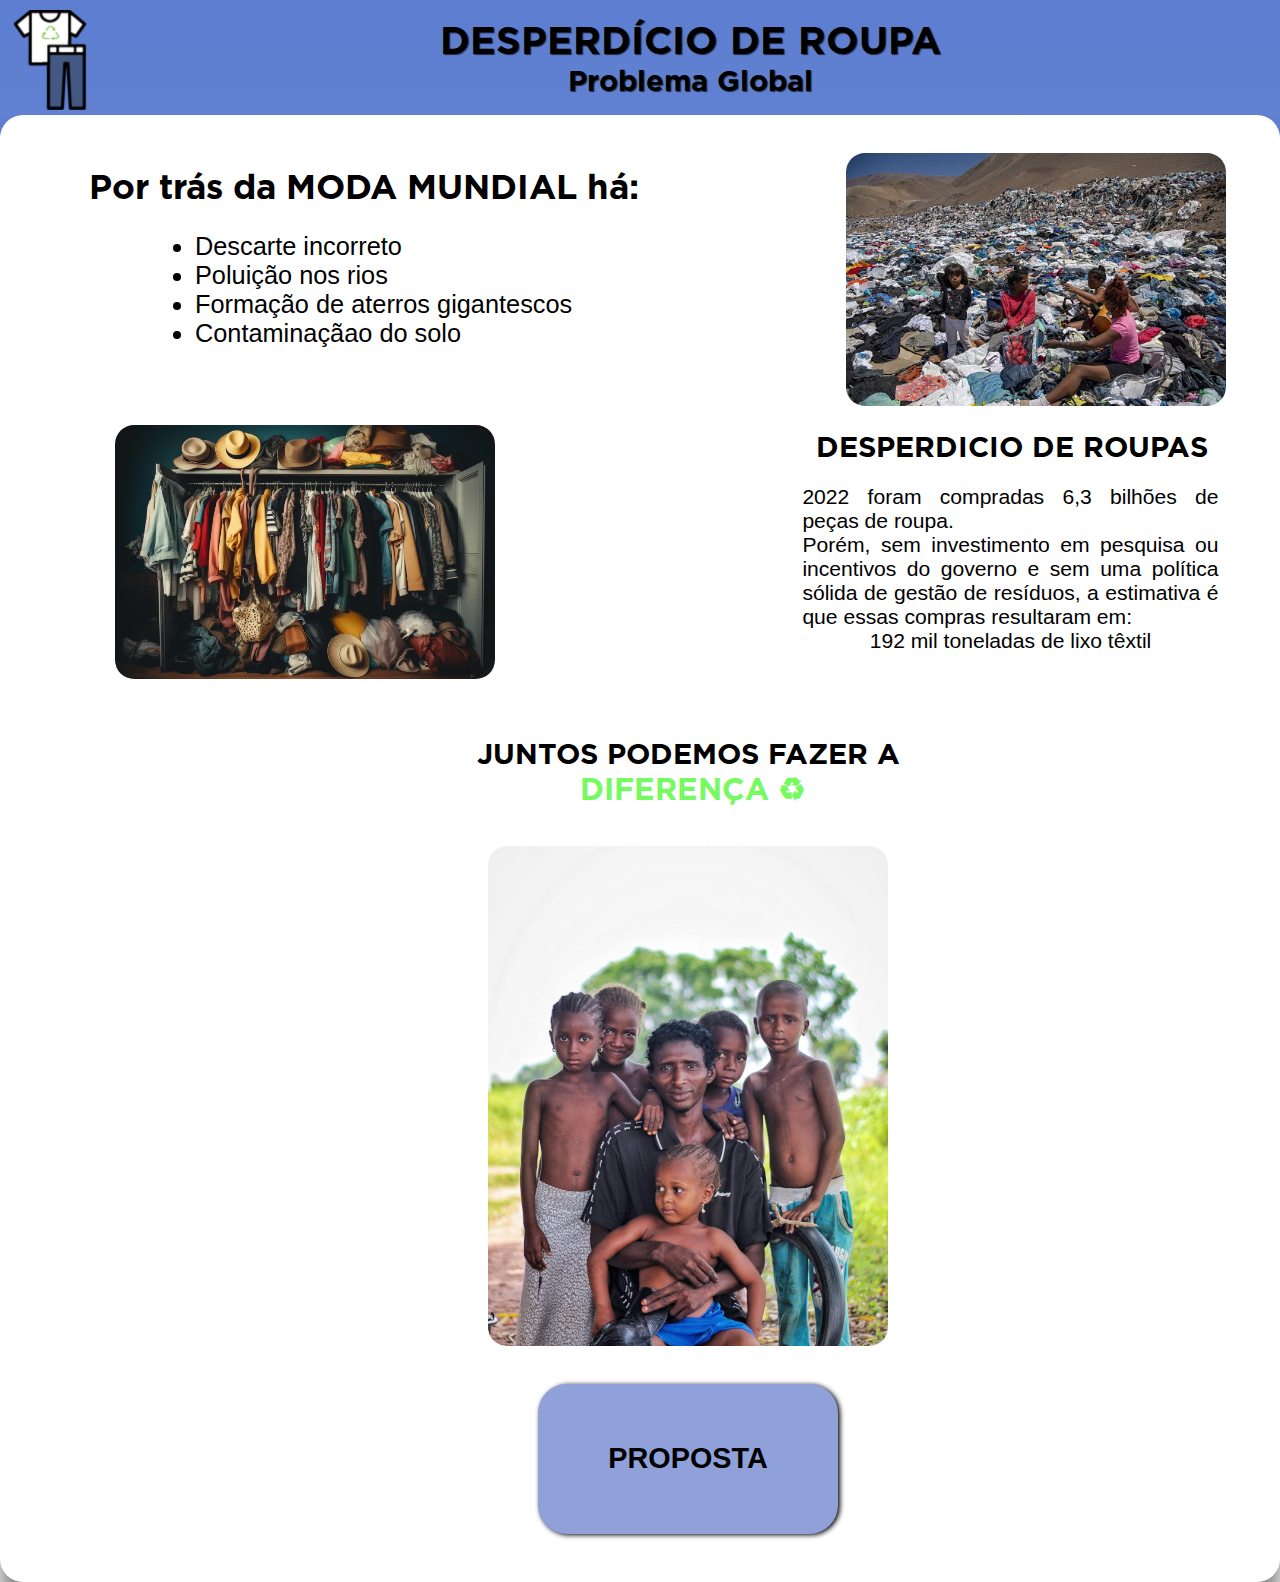
<file: index.html>
<!DOCTYPE html>
<html lang="pt=br">
<head>
    <meta charset="UTF-8">
    <meta name="viewport" content="width=device-width, initial-scale=1.0">
    <meta name="description" content="Site sobre o Lixo Têxtil">
    <meta name="author" content="Marcos Villar e Nicolas Bissotto">
    <link rel="shortcut icon" href="favicon/favicon.ico" type="image/x-icon">
    <link rel="stylesheet" href="css/style.css">
    <title>Desperdício de Roupa</title>
</head>
<body>
    <header> <!--Cabeçalho-->
        <div class="logo">
            <a href="index.html" target="_self" rel="prev"><img src="imagems/possivel-logo-300.png" width="100" alt="Logo da página, uma camisa branca com o simbolo de reciclagem da cor verde e uma calça"></a>
        </div>
        <!--tih é os titulos do header-->
        <div class="tih">
            <h1>DESPERDÍCIO DE ROUPA </h1>
            <h2 >Problema Global</h2>
        </div>
    </header> <!--Fim do cabeçalho-->
    <main>
        <section>
            <article id="art1"><!--Artigo 1-->
                <div class="art1">
                    <h2>Por trás da MODA MUNDIAL há:</h2>
                    <ul>
                        <li>Descarte incorreto</li>
                        <li>Poluição nos rios</li>
                        <li>Formação de aterros gigantescos</li>
                        <li>Contaminaçãao do solo</li>
                    </ul>
                </div>
                <div class="img"><img src="imagems/roupas-pessoas-deserto-500.jpeg" class="img1" width="380" alt="Pessoas pegando roupa no deserto"></div>
            </article> <!--Fim do Artigo 1-->
            <!--Artigo 2-->
            <article class="art2">
                <div class="contart2">
                    <h2>DESPERDICIO DE ROUPAS</h2>
                    <p> <strong>2022 foram compradas 6,3 bilhões de peças de roupa.</strong>
                        Porém, sem investimento em pesquisa ou incentivos do governo
                        e sem uma política sólida de gestão de resíduos,
                        a estimativa é que essas
                        compras resultaram em: <strong>192 mil toneladas de lixo têxtil</strong>
                    </p>
                </div>
                <img src="imagems/guarda-roupa-cheio.webp" class="img2"  width="380"alt="Imagem de um guarda-roupa cheio de roupa"><!--Fim do Artigo 2-->
            </article>
            <!--Artigo 3-->
            <article class="art3">
                <div class="title">
                    <div class="hdif">
                        <h2 class="hart3">
                            JUNTOS PODEMOS FAZER A
                        </h2>
                        <h2 class="dif">DIFERENÇA &#9851</h2>
                    </div>
                </div>
                <div class="imgd"><img src="imagems/familiaa.jpg" class="img3" width="390" alt="Aperto de mãos"></div>
            </article> <!--Fim do Artigo 3-->
            <a href="proposta.html" class="link"><button class="botao">PROPOSTA</button></a>
        </section>
    </main>
</body>
</html>
</file>
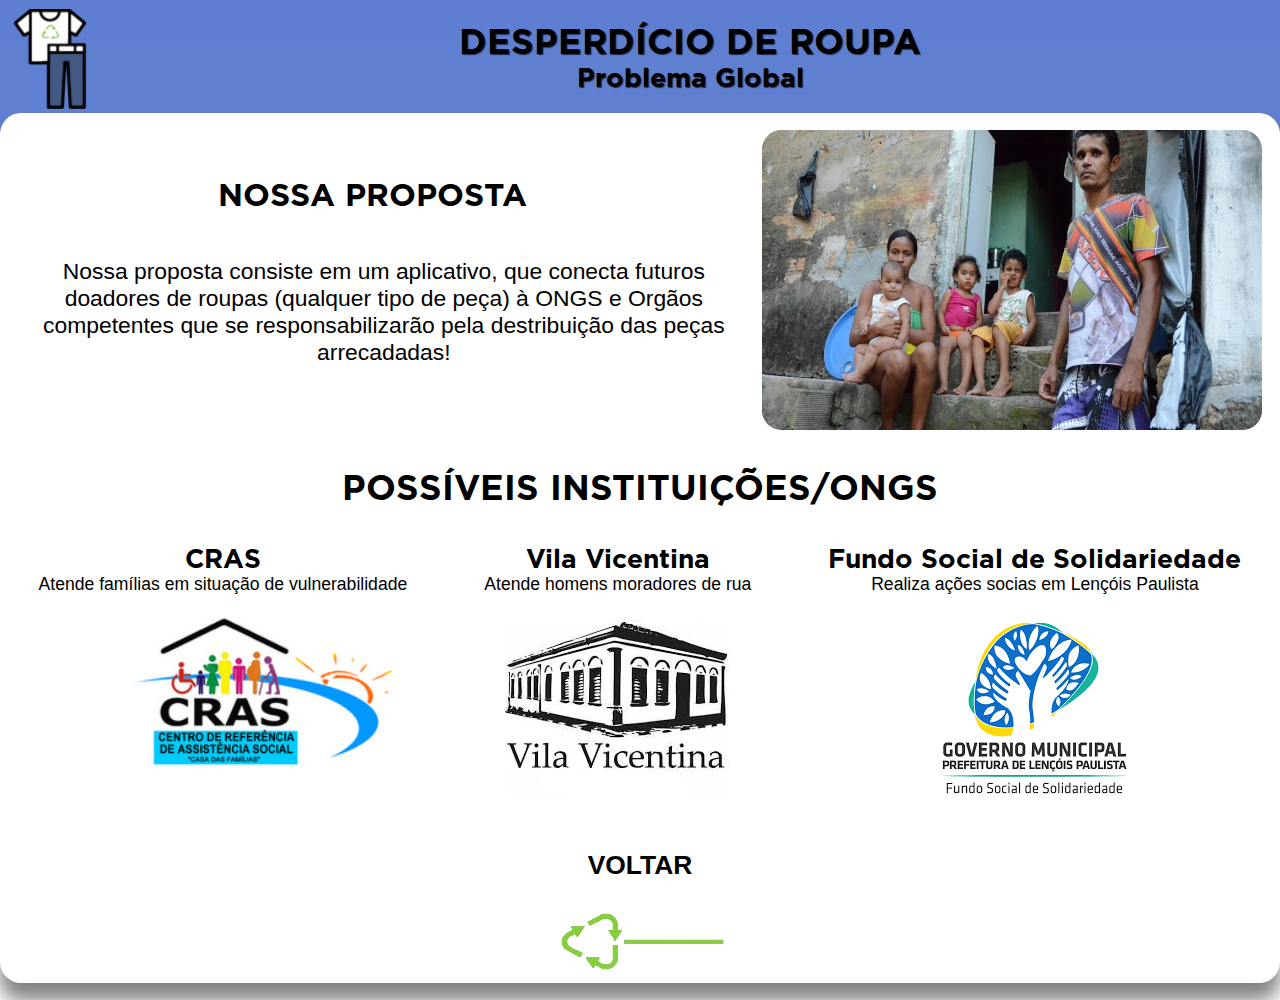
<file: proposta.html>
<!DOCTYPE html>
<html lang="pt-br">
<head>
    <meta charset="UTF-8">
    <meta name="viewport" content="width=device-width, initial-scale=1.0">
    <meta name="description" content="Site sobre o Lixo Têxtil">
    <meta name="keywords" content="Desperdicio, desperdicio , Roupas, roupas, orgs, Orgs, Ongs, ong">
    <meta name="author" content="Marcos Villar e Nicolas Bissotto">
    <link rel="shortcut icon" href="favicon/favicon.ico" type="image/x-icon">
    <link rel="stylesheet" href="css/prop.css">
    <title>Proposta</title>
</head>
<body>
    <header>
        <div class="logo">
            <a href="proposta.html" target="_self" rel="prev"><img src="imagems/possivel-logo-300.png" width="100" alt="Logo da página, uma camisa branca com o simbolo de reciclagem da cor verde e uma calça"></a>
        </div>
        <!--tih é os titulos do header-->
        <div class="tih">
            <h1>DESPERDÍCIO DE ROUPA</h1>
            <h2>Problema Global</h2>
        </div>
    </header>
    <!--Aborda toda a nossa proposta-->
    <main id="tudo">
        <!--Seção sobre nossa proposta-->
        <section>
            <!--Proposta-->
            <article id="proposta">
                <div class="conteudo">
                    <h1 class="title">NOSSA PROPOSTA</h1>
                    <p class="paragrafo">Nossa proposta consiste em um aplicativo, que conecta futuros doadores de roupas (qualquer tipo de peça) à ONGS e Orgãos competentes que se responsabilizarão pela destribuição das peças arrecadadas!</p>
                </div>
                <img src="imagems/familia.jpg" class="img" alt="Familia em situação de pobreza">
                <!--Fim da parte da proposta-->
            </article>
            <!--Inicio sobre as possíveis ongs-->
            <article id="ongs">
                <!--Subtítulo para abrir a abordagem sobre as ongs-->
                <h2 class="title">POSSÍVEIS INSTITUIÇÕES/ONGS</h2>
                <!--Fim do subtítulo-->
                <!--Área que abrange todas as ongs-->
                <div class="direita">
                    <div class="cras">
                        <h2>CRAS</h2>
                        <p>Atende famílias em situação de vulnerabilidade</p>
                        <img src="imagems/cras.png" width="270" alt="Logo do CRAS">
                    </div>
                    <div class="vila">
                        <h2>Vila Vicentina</h2>
                        <p>Atende homens moradores de rua</p>
                        <img src="imagems/vila_vicentina.jpg" alt="Logo, Vila Vicentina">
                    </div>
                    <div class="fundo">
                        <h2>Fundo Social de Solidariedade</h2>
                        <p>Realiza ações socias em Lençóis Paulista</p>
                        <img src="imagems/images.png" alt="Fundo Social de Solidariedade de Lençóis Paulista, logo">
                    </div>
                </div>
                <!--Fim da área sobre as ongs-->
            </article>
            <!--Área para voltar ao menu principal-->
            <footer>
                <div class="voltar">
                    <p>VOLTAR</p>
                    <a href="index.html" target="_self" rel="prev"><img src="imagems/Seta_reciclagem-removebg-preview.png" alt="Uma seta verde com a ponta sendo o simbolo de reciclagem"></a>
                </div>
            </footer>
            <!--Fim da área para voltar ao menu principal-->
        </section>
        <!--Fim da seção sobre a proposta-->
    </main>
    <!--Fim da área do assunto principal-->
</body>
</html>
</file>
<file: css/style.css>
@charset "UTF-8";

@keyframes pulin {
    0%{
        transform: translateY(-5px);
        color: #77FA61;
    }
    25%{
        transform: translateY(5px);
        color: #073000;
    }
    50%{
        transform: translateY(-5px);
        color: #77FA61;
    }
    75%{
        transform: translateY(5px);
        color: #073000;
    }
    100%{
        transform: translateY(-5px);
        color: #77FA61;
    }
}

@font-face {
    font-family: 'gotham-bold' ;
    src: url('../fonte/Gotham-Bold.otf') format('opentype');
}

@font-face {
    font-family: 'gotham-meditalic' ;
    src: url('../fonte/Gotham-MediumItalic.otf') format('opentype');
}

:root {
    --font-paragrafo: 'gotham-light', Arial, Helvetica, sans-serif;
    --font-titulos: 'gotham-bold', Arial, Helvetica, sans-serif;
}

@media (max-width:335px) {

    .img1 {
        width: 270px;
    }

    .img2 {
        width: 270px;
    }

    .img3 {
        width: 270px;
    }

    .link {
        width: 270px;
    }
}

@media (max-width: 390px) {

    .img1 {
        max-width: 320px;
    }

    .img3 {
        max-width: 300px;
    }

    .art1 > ul{
        text-align: start;
    }  
}

@media (max-width:600px) {

.imgd{
    display: flex;
    flex-direction: row;
    align-items: center;
    justify-content: center;
}

.img1{
    margin-top: 0;
    margin-left: 0;
    
}

.dif{
font-size: 1.2em;
}

.hart3{
font-size: 1.2em;
}

}

@media (max-width:799px) {
    header{
        padding: 30px;
    }
    article{
        display: flex;
        flex-direction: column;
        align-items: center;
        margin: 50px 0;
    }

    .art1 {
        margin-left: 9em;
    }

    .art1 > h2 {
        text-align: left;
    }

    .art1 > ul {
        text-align: left;
        margin-left: 1em;
    }

    /*p {
        font-family: var(--font-paragrafo);
        font-size: 2em;
    }*/

    article h2{
        font-size: 24px;
    }

    section .art2{
        display: flex;
        flex-direction: column;
        gap: 0em;
    }

    section .contart2 {
        text-align: center;
        align-items: center;
        justify-content: center;
        margin-right: 8em;
    }
    
    section .art3 {
        display: flex;
        flex-direction: column;
        align-items: center;
    }

    .hdif {
        display: flex;
        flex-direction: column; 
        text-align: center;
        margin: -2em 7em 1em 1em;
    }

    .link {
        margin-right: 5em;
    }

    section .img2 {
        margin: 1em 0em 0em 0em;
    }

    .img1{
        max-width: 320px;
        margin-right: 2em;
    }

    .img2 {
        max-width: 320px;
    }

    .img3 {
        max-width: 340px;
        margin-right: 5em;
    }
    }

body {
    background-image: linear-gradient(to top, #7D90D1, #5D7ED1 );
    background-attachment: fixed;
    min-width: 300px;
    max-width: 1300px;
    font-size: 1.2em;
    margin: auto;
    justify-content: center;
}

header {
    display: flex;
    justify-content: space-between;
    align-items: center;
    font-family: var(--font-titulos);
}

.logo {
    justify-content: left;
    margin-top: 0.5em;
    cursor: pointer;
}

.tih {
    text-align: center;
    flex-grow: 1;
    text-shadow: 1px 1px 1px rgba(0, 0, 0, 0.667);
    font-family: var(--font-titulos);
}

.tih > h1, h2 {
    margin: 0px;
}

main {
    background-color: white;
    font-family: var(--font-titulos);
    border-radius: 1.2em;
    padding: 1em;
    margin: 0 auto;
    box-shadow: 0em 1em 1em 0em rgba(0, 0, 0, 0.483);
}

main p {
    font-weight: lighter;
}

main ul {
    font-family: var(--font-paragrafo);
}

article  {
    display: flex;
    justify-content: center;
    /*gap: 5em;*/
}

.art1 {
    display: flex;
    flex-direction: column;
    text-align: justify;
    justify-content: center;
    align-items: center;
    font-size: 1.2em;
    /*padding-top: 3em;*/
    margin-right: 9em;
}

.art1 > ul {
    font-size: 1.1em;
}

.imgd{
    display: flex;
    flex-direction: row;
    align-items: center;
    justify-content: center;
    padding: 2em 0;
}

.img1 {
    float: right;
    border-radius: 1em;
}

.img {
    margin-right: -1.8em;
    margin-top: 1em;
    border-radius: 1em;

}

.art2 {
    display: flex;
    flex-direction: row-reverse;
    text-align: justify;
    justify-content: center;
    align-items: center;
    margin-top: 1em;
    gap: 5em;
}

.contart2 {
    display: flex;
    flex-direction: column;
    text-align: justify;
    align-items: center;
    justify-content: center;
}

.contart2 > p {
    display: flex;
    flex-direction: column;
    text-align: justify;
    justify-content: center;
    align-items: center;
    margin-left: 10em;
    margin-right: 2em;
    font-family: var(--font-paragrafo);
    font-size: 1.1em;
    /*margin-left: 4em;
    margin-right: 3em;*/
}

.contart2 > h2 {
    margin-left: 6em;
}

.img2 {
    margin-left: 5em;
    border-radius: 1em;
}

.art3 {
    display: flex;
    flex-direction: column;
}

.hart3 {
    font-family: var(--font-titulos);
}

.title{
    display: flex;
    flex-direction: row;
    text-align: center;
    align-items: center;
    justify-content: center;
    margin-top: 3em;
    margin-left: 5em;
}

.dif{
    margin-left: 10px;
    color: #77FA61;
    animation: pulin 3s linear infinite; 
    font-size: 1.6em;
}

.img3 {
    border-radius: 1em;
    margin-left: 5em;
    width: 400px;
    height: 500px;
}

.link {
    display: flex;
    flex-direction: row;
    justify-content: center;
    align-items: center;
    text-decoration: none;
    margin-left: 5em;
}

.botao {
    display: flex;
    flex-direction: row;
    justify-content: center;
    align-items: center;
    font-size: 1.5em;
    font-weight: bold;
    border-radius: 1em;
    border-style: none;
    margin: 0em 0em 1em 0em;
    height: 150px;
    width: 300px;
    background-color: #90a1da;
    box-shadow: 2px 1px 5px 0px black;
    transition: 1s ease;
    cursor: pointer;
}

.botao:hover {
    background-color: #7D90D1;
    transition-duration: 1s;
}

.frase {
    display: flex;
    text-align: center;
    justify-content: center;
    font-family: var(--font-titulos);
    font-size: 1.8em;
    animation: cores 2s linear infinite;
}

/*.teste {
    color: transparent;
    text-align: center;
    background-image: url('../imagems/familiaa.jpg');
    background-repeat: no-repeat;
    background-size: cover;
    background-position: center;
    background-attachment: fixed;
    height: 680px;
    margin: 1em 0em 1em 0em;
}*/
</file>
<file: css/prop.css>
@charset "UTF-8";

@font-face {
    font-family: 'gotham-bold' ;
    src: url('../fonte/Gotham-Bold.otf') format('opentype');
}

@font-face {
    font-family: 'gotham-meditalic' ;
    src: url('../fonte/Gotham-MediumItalic.otf') format('opentype');
}

:root {
    --font-paragrafo: 'gotham-light', Arial, Helvetica, sans-serif;
    --font-titulos: 'gotham-bold', Arial, Helvetica, sans-serif;
}

@keyframes cores {
    0% {
        color: #565475;
    }

    25% {
        color: #5B58A0;
    }

    50% {
        color: #524ECA;
    }

    75% {
        color: #3D37F5;
    }

    100% {
        color: #565475;
    }
}

@media (max-width: 400px) {
    .img {
        width: 400px;
    }

    .cras > img {
        width: 200px;
        margin: 0em;
    }
}

@media (max-width:799px) {
    header{
        padding: 30px;
    }

    #proposta {
        display: flex;
        flex-direction: column-reverse;
        align-items: center;
        font-family: var(--font-titulos);
        margin: 50px 0;
        gap: 30px;
    }

    .paragrafo {
        font-size: 2em;
    }
    
    .title {
        font-family: var(--font-titulos);
        font-size: 2.5em;
    }

    .voltar {
        display: flex;
        flex-direction: column;
        justify-content: center;
        text-align: center;
        font-size: 1.5em;
    }

    .img {
        max-width: 350px;
        margin-top: 1em;
    }

    #ongs > h2 {
        text-align: center;
    }

    .direita {
        display: flex;
        flex-direction: column;
        gap: 50px;
    }
}

body {
    background-image: linear-gradient(to top, #7D90D1, #5D7ED1 );
    background-attachment: fixed;
    min-width: 300px;
    max-width: 1300px;
    font-size: 1.1em;
    margin: auto;
    justify-content: center;
}

header {
    display: flex;
    justify-content: space-between;
    align-items: center;
    font-family: var(--font-titulos);
}

.logo {
    justify-content: left;
    margin-top: 0.5em;
}

.tih {
    text-align: center;
    flex-grow: 1;
    text-shadow: 1px 1px 1px rgba(0, 0, 0, 0.667);
    font-family: var(--font-titulos);
}

.tih > h1, h2 {
    margin: 0px;
    font-family: var(--font-titulos);
}

#tudo {
    background-color: white;
    font-family: var(--font-titulos);
    border-radius: 1.2em;
}

main {
    box-shadow: 0em 1em 1em 0em rgba(0, 0, 0, 0.483);
    margin: 0 auto;
}

p {
    font-family: var(--font-paragrafo);
}

section {
    margin-bottom: 1em;
}

article {
    display: flex;
    flex-direction: row;
}

.conteudo {
    display: flex;
    flex-direction: column;
    justify-content: center;
    text-align: justify;
    align-items: center;
    margin: 0px;
    padding: 0px;
}

.title {
    animation: cores 2s linear infinite;
    font-family: var(--font-titulos);
    font-size: 1.8em;
}

.voltar {
    text-align: center;
    font-weight: bold;
    font-size: 1.5em;
}

.paragrafo {
    align-items: center;
    justify-content: center;
    text-align: center;
    font-size: 1.3em;
    margin-left: 1em;
    padding: 0em 0.6em;
    font-family: var(--font-paragrafo);
}

.img {
    margin: 1em 1em 0em 1em;
    border-radius: 1.1em;
}

#proposta > img {
    width: 500px;
    height: 300px;
}

#ongs {
    display: flex;
    flex-direction: column;
}

#ongs > .title {
    font-size: 2em;
    margin: 1em 0em 1em 0em;
}

#ongs > h2 {
    text-align: center;
    margin-bottom: 1em;
}

.direita {
    display: flex;
    justify-content: space-around;
    text-align: center;
}

.direita p {
    margin: 0px;
    padding: 0px;
}

.cras {
    text-align: center;
}

.cras > img {
    margin-left: 4.7em;
    margin-top: 1em;
}

.vila {
    text-align: center;
}

.fundo {
    text-align: center;
}
</file>
